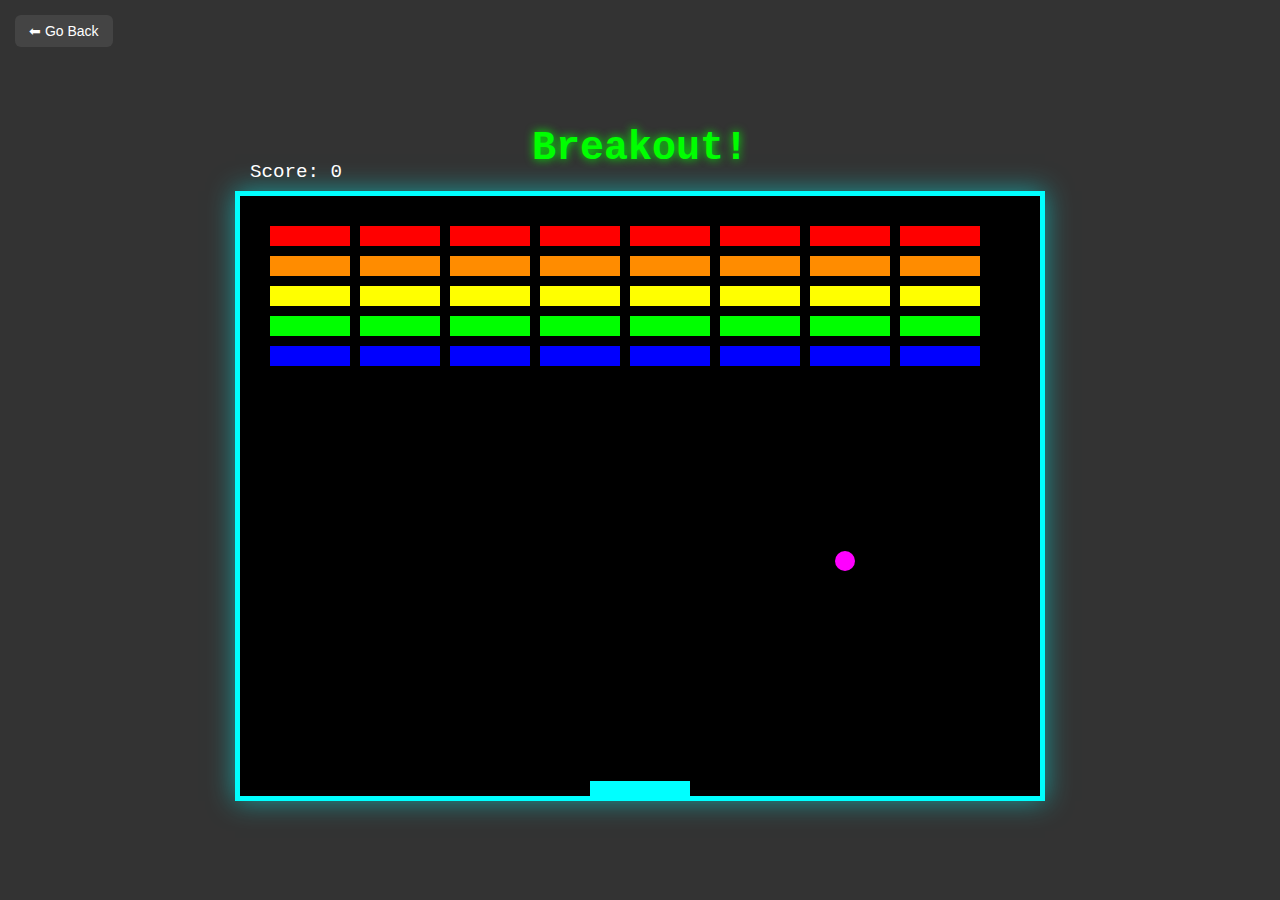
<file: bricks.html>
<!DOCTYPE html>
<html lang="en">

<head>
    <meta charset="UTF-8">
    <meta name="viewport" content="width=device-width, initial-scale=1.0">
    <title>Breakout Game</title>
</head>

<body>
    <button id="goBackBtn" onclick="window.location.href='index.html'">⬅ Go Back</button>
    <h1>Breakout!</h1>
    <div class="game-container">
        <div class="score-display">Score: <span id="score">0</span></div>
        <canvas id="gameCanvas" width="800" height="600"></canvas>

        <div id="overlay" class="hidden">
            <h2 id="overlay-title"></h2>
            <p>Final Score: <span id="final-score">0</span></p>
            <button id="submit-score-btn">Submit Score</button>
            <button id="play-again-btn">Play Again</button>
        </div>
    </div>

    <style>
        body {
            background-color: #333;
            color: #eee;
            font-family: 'Press Start 2P', cursive;
            /* A pixel-art font if available, otherwise fallback */
            display: flex;
            flex-direction: column;
            align-items: center;
            justify-content: center;
            min-height: 100vh;
            margin: 0;
        }

        #goBackBtn {
            position: absolute;
            top: 15px;
            left: 15px;
            background: #444;
            color: white;
            border: none;
            padding: 8px 14px;
            font-size: 14px;
            cursor: pointer;
            border-radius: 6px;
        }

        #goBackBtn:hover {
            background: #666;
        }

        /* Fallback for 'Press Start 2P' if not linked/installed */
        body {
            font-family: 'Courier New', Courier, monospace;
        }

        h1 {
            font-size: 2.5rem;
            color: #00ff00;
            /* Neon green */
            text-shadow: 0 0 10px #00ff00;
            margin-bottom: 20px;
        }

        .game-container {
            position: relative;
            border: 5px solid #00ffff;
            /* Cyan border */
            box-shadow: 0 0 25px rgba(0, 255, 255, 0.5);
            background-color: #000;
        }

        .score-display {
            position: absolute;
            top: -35px;
            left: 10px;
            font-size: 1.2rem;
            color: #fff;
        }

        #gameCanvas {
            background-color: #000;
            display: block;
            /* Removes extra space below canvas */
        }

        /* Overlay for Game Over / Win Screen */
        #overlay {
            position: absolute;
            top: 0;
            left: 0;
            width: 100%;
            height: 100%;
            background-color: rgba(0, 0, 0, 0.9);
            display: flex;
            flex-direction: column;
            justify-content: center;
            align-items: center;
            color: white;
            text-align: center;
        }

        #overlay h2 {
            font-size: 3rem;
            margin-bottom: 20px;
            color: #ff00ff;
            /* Magenta for titles */
            text-shadow: 0 0 15px #ff00ff;
        }

        #overlay p {
            font-size: 1.5rem;
            margin-bottom: 30px;
        }

        #overlay button {
            background-color: #007bff;
            color: white;
            border: none;
            padding: 12px 25px;
            margin: 10px;
            font-size: 1.1rem;
            cursor: pointer;
            border-radius: 5px;
            transition: background-color 0.3s, transform 0.1s;
        }

        #overlay button:hover {
            background-color: #0056b3;
            transform: translateY(-2px);
        }

        .hidden {
            display: none !important;
        }
    </style>
    <script>
        const canvas = document.getElementById('gameCanvas');
        const ctx = canvas.getContext('2d');
        const scoreDisplay = document.getElementById('score');
        const overlay = document.getElementById('overlay');
        const overlayTitle = document.getElementById('overlay-title');
        const finalScoreDisplay = document.getElementById('final-score');
        const submitScoreBtn = document.getElementById('submit-score-btn');
        const playAgainBtn = document.getElementById('play-again-btn');

        // Game variables
        let score = 0;
        let lives = 3; // You could add a lives display if desired
        let gameRunning = false;
        let animationFrameId;

        // Paddle properties
        const paddleWidth = 100;
        const paddleHeight = 15;
        let paddleX = (canvas.width - paddleWidth) / 2;

        // Ball properties
        const ballRadius = 10;
        let ballX = canvas.width / 2;
        let ballY = canvas.height - 30;
        let ballDx = 5; // Initial horizontal speed
        let ballDy = -5; // Initial vertical speed (upwards)
        const initialBallSpeed = 5;

        // Brick properties
        const brickRowCount = 5;
        const brickColumnCount = 8;
        const brickWidth = 80;
        const brickHeight = 20;
        const brickPadding = 10;
        const brickOffsetTop = 30;
        const brickOffsetLeft = 30;

        let bricks = []; // Array to store brick objects

        function initBricks() {
            bricks = [];
            for (let c = 0; c < brickColumnCount; c++) {
                bricks[c] = [];
                for (let r = 0; r < brickRowCount; r++) {
                    // x, y, status (1 for active, 0 for broken)
                    bricks[c][r] = { x: 0, y: 0, status: 1 };
                }
            }
        }

        function drawBall() {
            ctx.beginPath();
            ctx.arc(ballX, ballY, ballRadius, 0, Math.PI * 2);
            ctx.fillStyle = '#ff00ff'; // Magenta ball
            ctx.fill();
            ctx.closePath();
        }

        function drawPaddle() {
            ctx.beginPath();
            ctx.rect(paddleX, canvas.height - paddleHeight, paddleWidth, paddleHeight);
            ctx.fillStyle = '#00ffff'; // Cyan paddle
            ctx.fill();
            ctx.closePath();
        }

        function drawBricks() {
            for (let c = 0; c < brickColumnCount; c++) {
                for (let r = 0; r < brickRowCount; r++) {
                    if (bricks[c][r].status === 1) {
                        const brickX = (c * (brickWidth + brickPadding)) + brickOffsetLeft;
                        const brickY = (r * (brickHeight + brickPadding)) + brickOffsetTop;
                        bricks[c][r].x = brickX;
                        bricks[c][r].y = brickY;
                        ctx.beginPath();
                        ctx.rect(brickX, brickY, brickWidth, brickHeight);
                        // Assign different colors to rows
                        if (r === 0) ctx.fillStyle = '#ff0000'; // Red
                        else if (r === 1) ctx.fillStyle = '#ff8c00'; // Orange
                        else if (r === 2) ctx.fillStyle = '#ffff00'; // Yellow
                        else if (r === 3) ctx.fillStyle = '#00ff00'; // Green
                        else if (r === 4) ctx.fillStyle = '#0000ff'; // Blue
                        ctx.fill();
                        ctx.closePath();
                    }
                }
            }
        }

        function collisionDetection() {
            for (let c = 0; c < brickColumnCount; c++) {
                for (let r = 0; r < brickRowCount; r++) {
                    const b = bricks[c][r];
                    if (b.status === 1) {
                        // Check if ball's center is within brick's bounds
                        if (ballX + ballRadius > b.x && ballX - ballRadius < b.x + brickWidth &&
                            ballY + ballRadius > b.y && ballY - ballRadius < b.y + brickHeight) {
                            ballDy = -ballDy; // Reverse ball direction
                            b.status = 0; // Mark brick as broken
                            score += 10;
                            scoreDisplay.textContent = score;

                            // Check for win condition
                            let allBricksBroken = true;
                            for (let cc = 0; cc < brickColumnCount; cc++) {
                                for (let rr = 0; rr < brickRowCount; rr++) {
                                    if (bricks[cc][rr].status === 1) {
                                        allBricksBroken = false;
                                        break;
                                    }
                                }
                                if (!allBricksBroken) break;
                            }

                            if (allBricksBroken) {
                                endGame(true); // Player wins
                                return; // Exit to prevent further game loop updates
                            }
                        }
                    }
                }
            }
        }

        function updateGame() {
            // Clear canvas
            ctx.clearRect(0, 0, canvas.width, canvas.height);

            drawBricks();
            drawBall();
            drawPaddle();
            collisionDetection();

            // Ball collision with walls
            if (ballX + ballDx > canvas.width - ballRadius || ballX + ballDx < ballRadius) {
                ballDx = -ballDx; // Reverse horizontal direction
            }

            if (ballY + ballDy < ballRadius) {
                ballDy = -ballDy; // Reverse vertical direction (top wall)
            } else if (ballY + ballDy > canvas.height - ballRadius - paddleHeight) {
                // Ball collision with paddle area
                if (ballX > paddleX && ballX < paddleX + paddleWidth) {
                    // Calculate where on the paddle the ball hit
                    const hitPoint = ballX - (paddleX + paddleWidth / 2);
                    // Normalize hitPoint to a range of -1 to 1
                    const normalizedHitPoint = hitPoint / (paddleWidth / 2);
                    // Adjust ballDx based on hitPoint for varied bounce angles
                    ballDx = normalizedHitPoint * initialBallSpeed * 1.2; // Increase horizontal speed slightly
                    ballDy = -ballDy; // Reverse vertical direction
                } else if (ballY + ballDy > canvas.height - ballRadius) {
                    // Ball missed paddle - Game Over
                    lives--; // Decrement lives (if implementing)
                    if (lives === 0 || !gameRunning) { // Ensure gameRunning check is there
                        endGame(false); // Player loses
                        return;
                    } else {
                        // Reset ball and paddle for next life
                        ballX = canvas.width / 2;
                        ballY = canvas.height - 30;
                        ballDx = initialBallSpeed;
                        ballDy = -initialBallSpeed;
                        paddleX = (canvas.width - paddleWidth) / 2;
                    }
                }
            }

            ballX += ballDx;
            ballY += ballDy;

            if (gameRunning) {
                animationFrameId = requestAnimationFrame(updateGame);
            }
        }

        function startGame() {
            score = 0;
            lives = 3; // Reset lives for new game
            scoreDisplay.textContent = score;
            initBricks();

            // Reset ball and paddle positions
            ballX = canvas.width / 2;
            ballY = canvas.height - 30;
            ballDx = initialBallSpeed;
            ballDy = -initialBallSpeed;
            paddleX = (canvas.width - paddleWidth) / 2;

            overlay.classList.add('hidden');
            submitScoreBtn.disabled = false; // Re-enable submit button
            gameRunning = true;
            if (animationFrameId) {
                cancelAnimationFrame(animationFrameId); // Stop any existing loop
            }
            animationFrameId = requestAnimationFrame(updateGame);
        }

        function endGame(isWin) {
            gameRunning = false;
            cancelAnimationFrame(animationFrameId); // Stop the game loop

            overlay.classList.remove('hidden');
            finalScoreDisplay.textContent = score;
            if (isWin) {
                overlayTitle.textContent = 'YOU WIN!';
                overlayTitle.style.color = '#00ff00';
                overlayTitle.style.textShadow = '0 0 15px #00ff00';
            } else {
                overlayTitle.textContent = 'GAME OVER';
                overlayTitle.style.color = '#ff0000';
                overlayTitle.style.textShadow = '0 0 15px #ff0000';
            }
        }

        function submitScore() {
            alert(`Your score of ${score} has been submitted!`);
            submitScoreBtn.disabled = true; // Disable after submission
            localStorage.setItem("lastBricksScore", score);
            alert("✅ Your score has been submitted! Total Score: " + score);
        }

        // Event Listeners
        document.addEventListener('mousemove', (e) => {
            // Calculate mouse position relative to the canvas
            const relativeX = e.clientX - canvas.offsetLeft;
            if (relativeX > 0 && relativeX < canvas.width) {
                // Center the paddle based on mouseX
                paddleX = relativeX - paddleWidth / 2;
                // Keep paddle within canvas bounds
                if (paddleX < 0) paddleX = 0;
                if (paddleX + paddleWidth > canvas.width) paddleX = canvas.width - paddleWidth;
            }
        });

        submitScoreBtn.addEventListener('click', submitScore);
        playAgainBtn.addEventListener('click', startGame);

        // Initial game setup and start
        startGame();
    </script>
</body>

</html>
</file>
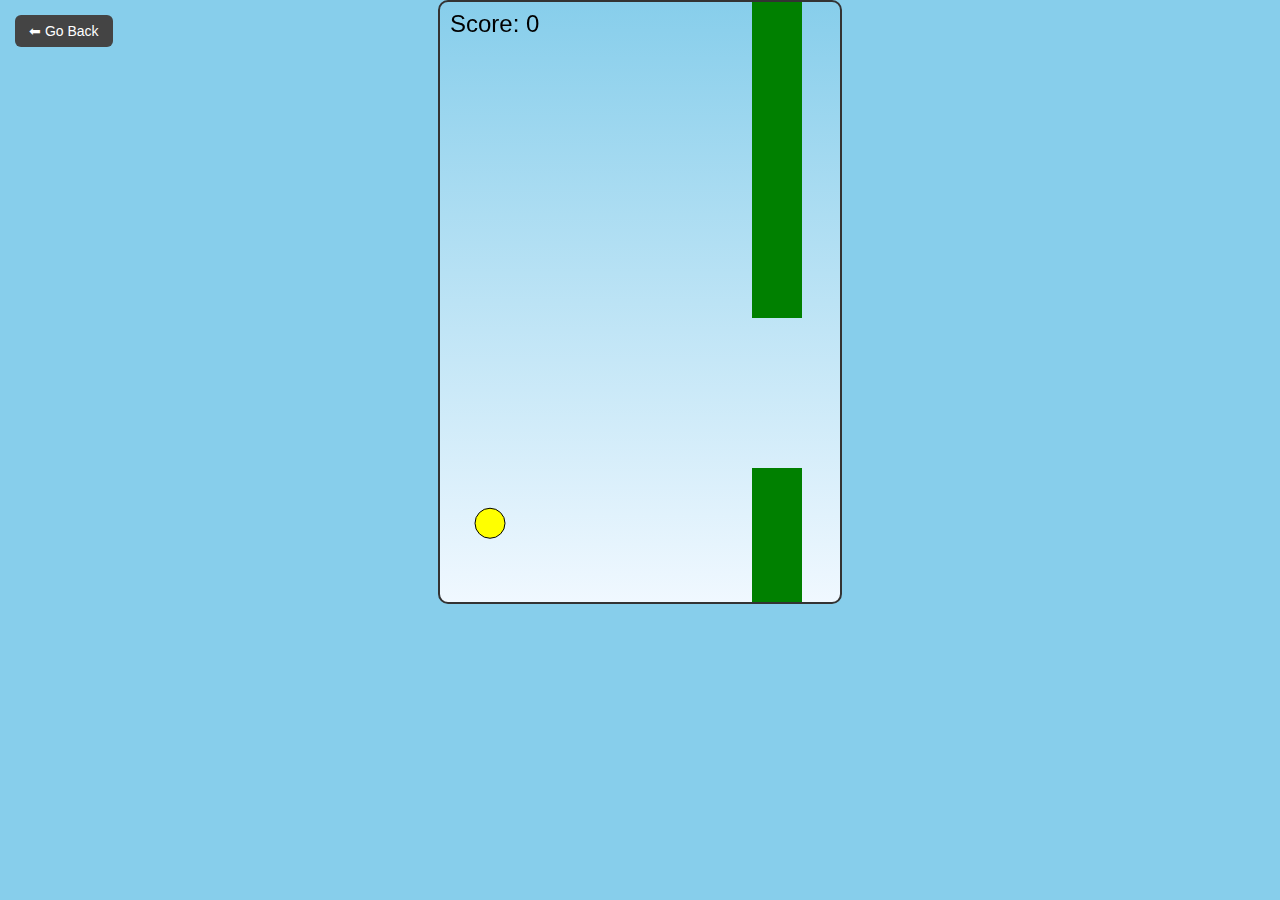
<file: flapybird.html>
<!DOCTYPE html>
<html lang="en">

<head>
    <meta charset="UTF-8">
    <title>Flappy Bird</title>
    <style>
        body {
            margin: 0;
            display: flex;
            justify-content: center;
            align-items: center;
            background: skyblue;
            font-family: Arial, sans-serif;
        }

        #game-container {
            position: relative;
            /* Needed for positioning the game over menu */
        }

        canvas {
            background: linear-gradient(to bottom, #87ceeb, #f0f8ff);
            display: block;
            border: 2px solid #333;
            border-radius: 10px;
        }

        #goBackBtn {
            position: absolute;
            top: 15px;
            left: 15px;
            background: #444;
            color: white;
            border: none;
            padding: 8px 14px;
            font-size: 14px;
            cursor: pointer;
            border-radius: 6px;
            z-index: 10;
            /* Ensure it's above the canvas */
        }

        #goBackBtn:hover {
            background: #666;
        }

        /* --- NEW: Game Over Menu Styles --- */
        #gameOverMenu {
            display: none;
            /* Hidden by default */
            position: absolute;
            top: 50%;
            left: 50%;
            transform: translate(-50%, -50%);
            background: rgba(0, 0, 0, 0.75);
            color: white;
            padding: 30px;
            border-radius: 15px;
            text-align: center;
            width: 70%;
            box-shadow: 0 5px 15px rgba(0, 0, 0, 0.5);
        }

        #gameOverMenu h2 {
            margin-top: 0;
            font-size: 28px;
        }

        #gameOverMenu p {
            font-size: 20px;
            margin: 15px 0;
        }

        #gameOverMenu button {
            background: #4CAF50;
            color: white;
            border: none;
            padding: 12px 20px;
            font-size: 16px;
            cursor: pointer;
            border-radius: 8px;
            margin: 5px;
            transition: background-color 0.3s;
        }

        #submitScoreBtn {
            background: #008CBA;
        }

        #gameOverMenu button:hover {
            opacity: 0.9;
        }
    </style>
</head>

<body>
    <button id="goBackBtn" onclick="window.location.href='index.html'">⬅ Go Back</button>

    <div id="game-container">
        <canvas id="gameCanvas" width="400" height="600"></canvas>

        <div id="gameOverMenu">
            <h2>Game Over</h2>
            <p>Your Score: <span id="finalScore">0</span></p>
            <button id="restartBtn" onclick="restartGame()">Restart Game</button>
            <button id="submitScoreBtn" onclick="submitScore()">Submit Score</button>
        </div>
    </div>

    <script>
        const canvas = document.getElementById("gameCanvas");
        const ctx = canvas.getContext("2d");

        // --- NEW: Get Menu Elements from DOM ---
        const gameOverMenu = document.getElementById('gameOverMenu');
        const finalScoreEl = document.getElementById('finalScore');
        const restartBtn = document.getElementById('restartBtn');
        const submitScoreBtn = document.getElementById('submitScoreBtn');

        let birdX = 50;
        let birdY = 150;
        let birdRadius = 15;
        let gravity = 1.5;
        let velocity = 0;
        let jump = -25;

        let pipes = [];
        let score = 0;
        let isGameOver = false; // --- NEW: Game state flag ---

        function flap() {
            if (!isGameOver) { // Only allow flapping if game is not over
                velocity = jump;
            }
        }

        document.addEventListener("keydown", flap);
        document.addEventListener("click", (e) => {
            // Prevent flap if clicking on a menu button
            if (e.target.tagName !== 'BUTTON') {
                flap();
            }
        });

        function drawBird() {
            ctx.beginPath();
            ctx.arc(birdX, birdY, birdRadius, 0, Math.PI * 2);
            ctx.fillStyle = "yellow";
            ctx.fill();
            ctx.stroke();
        }

        function drawPipes() {
            for (let i = 0; i < pipes.length; i++) {
                let p = pipes[i];
                ctx.fillStyle = "green";
                ctx.fillRect(p.x, 0, p.width, p.top);
                ctx.fillRect(p.x, p.top + p.gap, p.width, canvas.height - p.top - p.gap);
            }
        }

        function updatePipes() {
            if (pipes.length === 0 || pipes[pipes.length - 1].x < 250) {
                let top = Math.floor(Math.random() * (canvas.height - 200)) + 50;
                pipes.push({ x: canvas.width, top: top, width: 50, gap: 150 });
            }

            for (let i = 0; i < pipes.length; i++) {
                pipes[i].x -= 2;

                // Collision
                if (
                    birdX + birdRadius > pipes[i].x &&
                    birdX - birdRadius < pipes[i].x + pipes[i].width &&
                    (birdY - birdRadius < pipes[i].top ||
                        birdY + birdRadius > pipes[i].top + pipes[i].gap)
                ) {
                    endGame(); // Call endGame instead of reset
                }

                // Score
                if (pipes[i].x + pipes[i].width === birdX) {
                    score++;
                }
            }

            pipes = pipes.filter(p => p.x + p.width > 0);
        }

        function drawScore() {
            ctx.fillStyle = "black";
            ctx.font = "24px Arial";
            ctx.fillText("Score: " + score, 10, 30);
        }

        // --- NEW: Function to end the game and show the menu ---
        function endGame() {
            isGameOver = true;
            finalScoreEl.textContent = score; // Update final score on menu
            gameOverMenu.style.display = 'block'; // Show the menu
            submitScoreBtn.disabled = false; // Ensure submit button is enabled
        }

        // --- NEW: Function to restart the game state ---
        function restartGame() {
            birdY = 150;
            velocity = 0;
            pipes = [];
            score = 0;
            isGameOver = false;
            gameOverMenu.style.display = 'none'; // Hide menu
        }

        function gameLoop() {
            ctx.clearRect(0, 0, canvas.width, canvas.height);

            if (!isGameOver) {
                // --- Game Logic only runs if game is not over ---

                // Bird
                velocity += gravity * 0.5;
                birdY += velocity * 0.5;
                if (birdY + birdRadius > canvas.height || birdY - birdRadius < 0) {
                    endGame(); // Call endGame instead of reset
                }
                drawBird();

                // Pipes
                updatePipes();
                drawPipes();
            }

            // Score is drawn outside the `if` block to be visible on game over screen
            drawScore();

            requestAnimationFrame(gameLoop);
        }

        // --- NEW: Event Listeners for menu buttons ---
        restartBtn.addEventListener('click', restartGame);

        submitScoreBtn.addEventListener('click', () => {
            alert(`Your score of ${score} has been submitted!`);
            // Optionally disable the button after submission
            submitScoreBtn.disabled = true;
        });
        function submitScore() {
            alert(`Your score of ${score} has been submitted!`);
            // Optionally disable the button after submission
            submitScoreBtn.disabled = true;
            localStorage.setItem("lastFlappyScore", score);

        }

        gameLoop();
    </script>
</body>

</html>
</file>
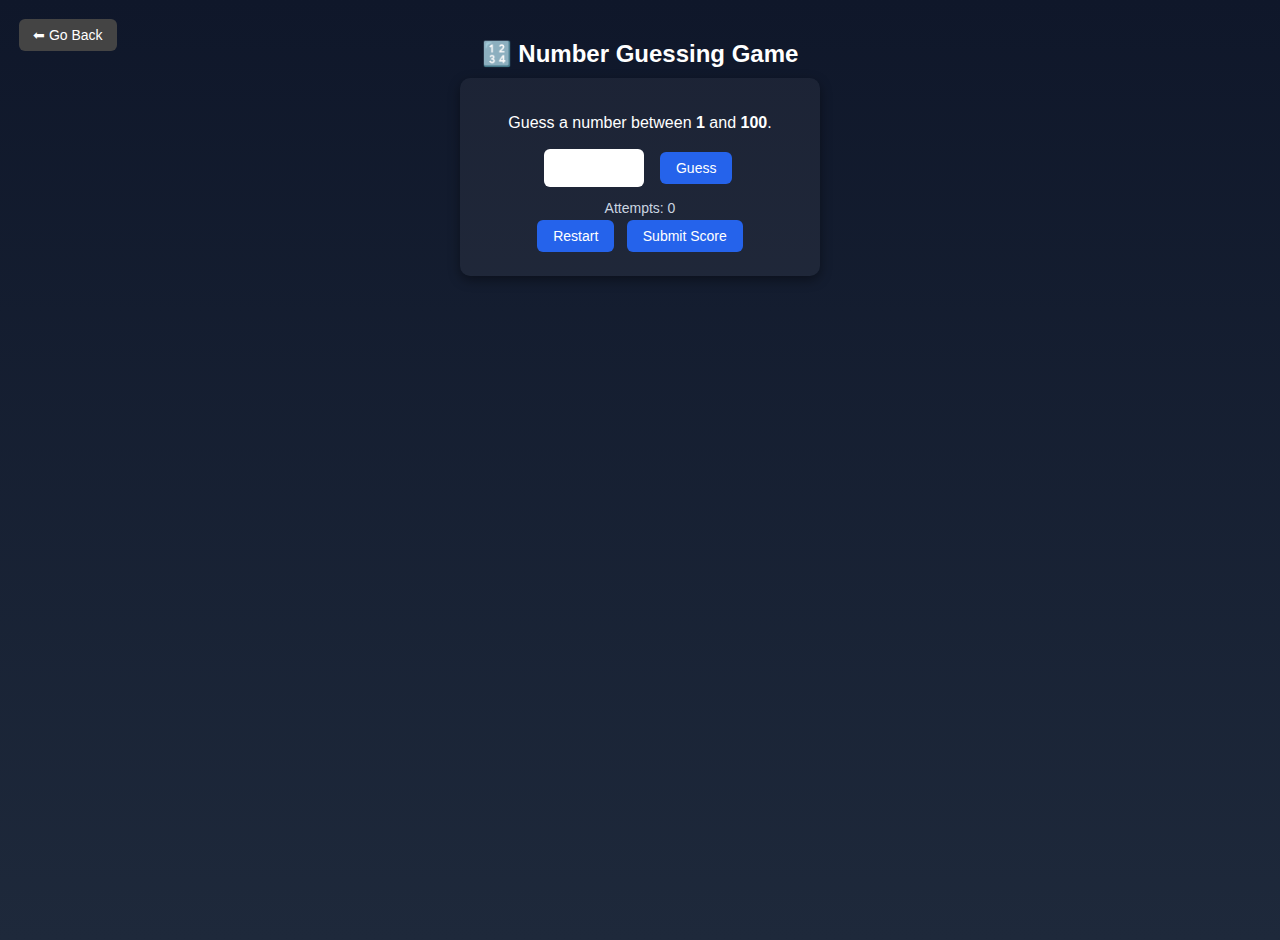
<file: guess.html>
<!DOCTYPE html>
<html lang="en">

<head>
    <meta charset="UTF-8">
    <title>Number Guessing Game</title>
    <style>
        body {
            display: flex;
            flex-direction: column;
            align-items: center;
            justify-content: flex-start;
            font-family: Arial, sans-serif;
            background: linear-gradient(180deg, #0f172a, #1e293b);
            color: #fff;
            height: 100vh;
            margin: 0;
            padding: 20px;
        }

        h2 {
            margin-bottom: 10px;
        }

        .panel {
            background: rgba(255, 255, 255, 0.05);
            border-radius: 10px;
            padding: 20px;
            text-align: center;
            box-shadow: 0 4px 12px rgba(0, 0, 0, 0.4);
            width: 100%;
            max-width: 320px;
        }

        input {
            padding: 10px;
            font-size: 16px;
            width: 80px;
            text-align: center;
            border-radius: 6px;
            border: none;
            margin-right: 8px;
        }

        button {
            padding: 8px 16px;
            border: none;
            border-radius: 6px;
            background: #2563eb;
            color: white;
            cursor: pointer;
            font-size: 14px;
            margin: 4px;
        }

        button:hover {
            background: #1d4ed8;
        }

        #goBackBtn {
            position: absolute;
            top: 15px;
            left: 15px;
            background: #444;
            color: white;
            border: none;
            padding: 8px 14px;
            font-size: 14px;
            cursor: pointer;
            border-radius: 6px;
        }

        #goBackBtn:hover {
            background: #666;
        }



        #message {
            margin: 12px 0;
            font-size: 16px;
        }

        .score {
            margin-top: 10px;
            font-size: 14px;
            color: #cbd5e1;
        }
    </style>
</head>

<body>
    <button id="goBackBtn" onclick="window.location.href='index.html'">⬅ Go Back</button>
    <h2>🔢 Number Guessing Game</h2>
    <div class="panel">
        <p>Guess a number between <b>1</b> and <b>100</b>.</p>
        <div>
            <input type="number" id="guess" min="1" max="100">
            <button onclick="checkGuess()">Guess</button>
        </div>
        <div id="message"></div>
        <div class="score">Attempts: <span id="attempts">0</span></div>

        <button onclick="restartGame()">Restart</button>
        <button onclick="submitScore()">Submit Score</button>
    </div>

    <script>
        let secretNumber, attempts, gameOver;

        function initGame() {
            secretNumber = Math.floor(Math.random() * 100) + 1;
            attempts = 0;
            gameOver = false;
            document.getElementById("message").textContent = "";
            document.getElementById("attempts").textContent = "0";
            document.getElementById("guess").value = "";
        }

        function checkGuess() {
            if (gameOver) return;
            const guessInput = document.getElementById("guess");
            const guess = parseInt(guessInput.value);
            if (!guess || guess < 1 || guess > 100) {
                document.getElementById("message").textContent = "⚠️ Enter a number 1–100!";
                return;
            }
            attempts++;
            document.getElementById("attempts").textContent = attempts;
            if (guess === secretNumber) {
                document.getElementById("message").textContent = `🎉 Correct! The number was ${secretNumber}`;
                gameOver = true;
            } else if (guess < secretNumber) {
                document.getElementById("message").textContent = "📉 Too low! Try again.";
            } else {
                document.getElementById("message").textContent = "📈 Too high! Try again.";
            }
            guessInput.value = "";
        }

        function restartGame() {
            initGame();
        }

        function submitScore() {
            if (!gameOver) {
                alert("❌ Finish the game before submitting score!");
                return;
            }
            alert(`✅ Score submitted! You guessed it in ${attempts} attempts.`);
            // Example for backend:
            // fetch("/submit", { method:"POST", body: JSON.stringify({ attempts }) })
            // Save guess score
            localStorage.setItem("lastguessScore", attempts);
            alert(`Score of ${attempts} submitted!`);
        }

        initGame();
    </script>
</body>

</html>
</file>
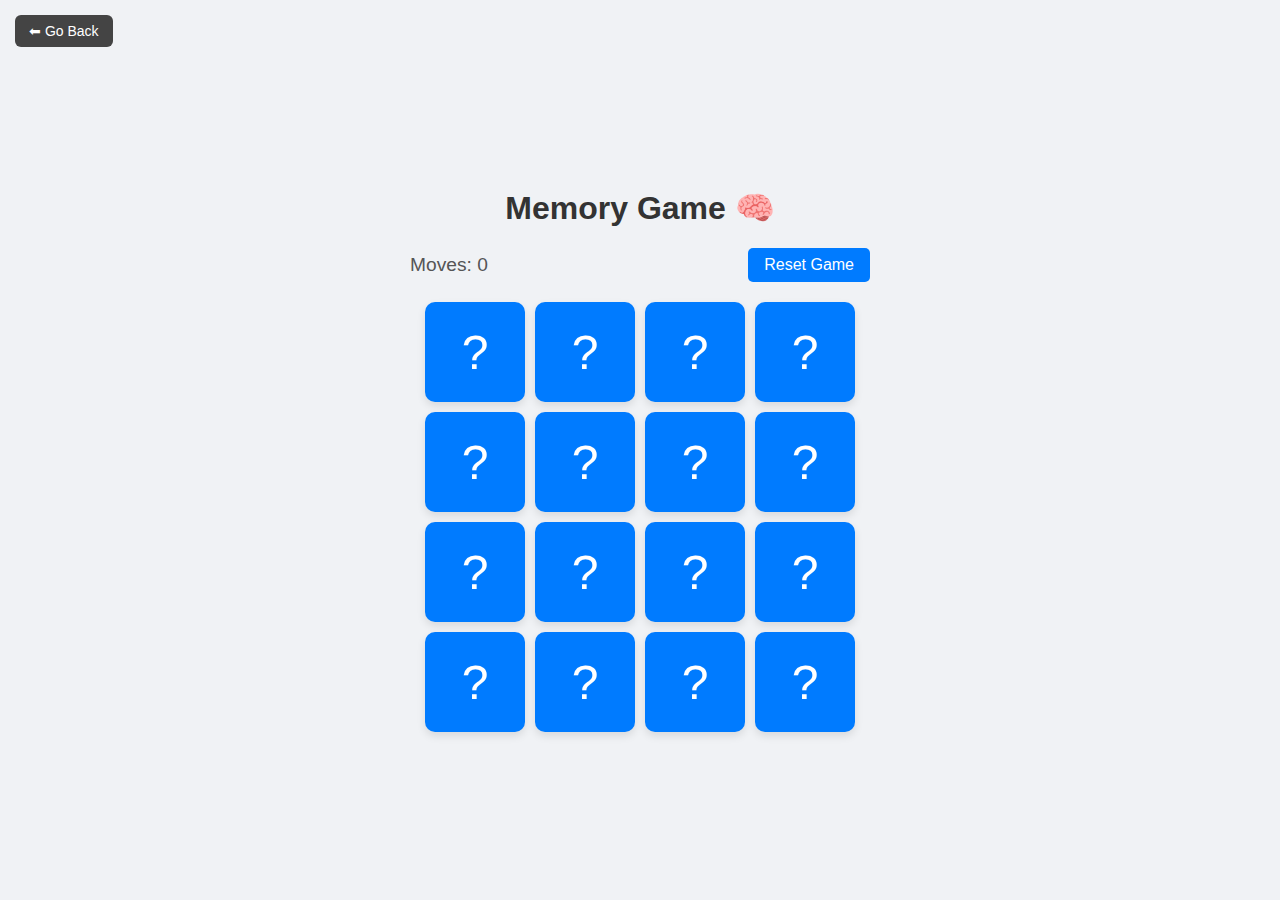
<file: memory.html>
<!DOCTYPE html>
<html lang="en">

<head>
    <meta charset="UTF-8">
    <meta name="viewport" content="width=device-width, initial-scale=1.0">
    <title>Memory Card Game</title>

</head>

<body>
    <button id="goBackBtn" onclick="window.location.href='index.html'">⬅ Go Back</button>
    <h1>Memory Game 🧠</h1>
    <div class="game-info">
        <span>Moves: <span id="moves-count">0</span></span>
        <button id="reset-button">Reset Game</button>
    </div>

    <div class="game-container">
        <section class="game-board">
        </section>

        <div id="win-screen" class="hidden">
            <h2>Congratulations!</h2>
            <p>You won in <span id="final-moves">0</span> moves!</p>
            <button id="submit-score-btn" onclick="submitScore()">Submit Score</button>
            <button id="play-again-btn" onclick="location.reload()">Play Again</button>
        </div>
    </div>
    <style>
        /* Basic Page Setup */
        body {
            background-color: #f0f2f5;
            font-family: Arial, sans-serif;
            display: flex;
            flex-direction: column;
            align-items: center;
            justify-content: center;
            min-height: 100vh;
            margin: 0;
        }

        h1 {
            color: #333;
        }

        /* Game Info and Reset Button */
        .game-info {
            display: flex;
            justify-content: space-between;
            align-items: center;
            width: 460px;
            /* Match game board width */
            margin-bottom: 20px;
            font-size: 1.2rem;
            color: #555;
        }

        #reset-button {
            padding: 8px 16px;
            font-size: 1rem;
            cursor: pointer;
            border: none;
            background-color: #007bff;
            color: white;
            border-radius: 5px;
            transition: background-color 0.3s;
        }

        #reset-button:hover {
            background-color: #0056b3;
        }

        #goBackBtn {
            position: absolute;
            top: 15px;
            left: 15px;
            background: #444;
            color: white;
            border: none;
            padding: 8px 14px;
            font-size: 14px;
            cursor: pointer;
            border-radius: 6px;
        }

        /* New: Container to position the overlay */
        .game-container {
            position: relative;
        }

        /* Game Board and Cards */
        .game-board {
            display: grid;
            grid-template-columns: repeat(4, 100px);
            gap: 10px;
            perspective: 1000px;
            /* For the 3D flip effect */
        }

        .card {
            width: 100px;
            height: 100px;
            position: relative;
            cursor: pointer;
            transform-style: preserve-3d;
            transition: transform 0.6s;
            border-radius: 10px;
        }

        .card.flip {
            transform: rotateY(180deg);
        }

        .front-face,
        .back-face {
            width: 100%;
            height: 100%;
            position: absolute;
            border-radius: 10px;
            backface-visibility: hidden;
            /* Hides the back of the element */
            box-shadow: 0 4px 8px rgba(0, 0, 0, 0.1);
            display: flex;
            align-items: center;
            justify-content: center;
            font-size: 3rem;
        }

        .front-face {
            background-color: #ffffff;
            transform: rotateY(180deg);
        }

        .back-face {
            background-color: #007bff;
            color: white;
        }

        /* New: Styles for the Win Screen overlay */
        #win-screen {
            position: absolute;
            top: 0;
            left: 0;
            width: 100%;
            height: 100%;
            background-color: rgba(0, 0, 0, 0.85);
            color: white;
            display: flex;
            flex-direction: column;
            justify-content: center;
            align-items: center;
            text-align: center;
            border-radius: 5px;
        }

        #win-screen h2 {
            font-size: 2.5rem;
            margin: 0;
        }

        #win-screen p {
            font-size: 1.5rem;
            margin: 15px 0;
        }

        #win-screen button {
            padding: 10px 20px;
            font-size: 1rem;
            cursor: pointer;
            border: none;
            background-color: #28a745;
            color: white;
            border-radius: 5px;
            margin-top: 10px;
            transition: background-color 0.3s;
        }

        #win-screen button:hover {
            background-color: #218838;
        }

        /* New: Utility class to hide elements */
        .hidden {
            display: none !important;
        }
    </style>
    <script>
        // DOM Elements
        const gameBoard = document.querySelector('.game-board');
        const movesCountSpan = document.getElementById('moves-count');
        const resetButton = document.getElementById('reset-button');
        const winScreen = document.getElementById('win-screen');
        const finalMovesSpan = document.getElementById('final-moves');
        const submitScoreBtn = document.getElementById('submit-score-btn');
        const playAgainBtn = document.getElementById('play-again-btn');

        // Card data
        const cardEmojis = ['🍎', '🍌', '🍇', '🍉', '🍓', '🍒', '🍍', '🥝'];
        const gameCards = [...cardEmojis, ...cardEmojis];

        // Game State Variables
        let hasFlippedCard = false;
        let lockBoard = false;
        let firstCard, secondCard;
        let moves = 0;
        let matchedPairs = 0; // New: To track winning condition

        // --- FUNCTIONS ---

        function shuffle(array) {
            for (let i = array.length - 1; i > 0; i--) {
                const j = Math.floor(Math.random() * (i + 1));
                [array[i], array[j]] = [array[j], array[i]];
            }
        }

        function createBoard() {
            shuffle(gameCards);
            gameCards.forEach(emoji => {
                const card = document.createElement('div');
                card.classList.add('card');
                card.dataset.emoji = emoji;

                card.innerHTML = `
            <div class="front-face">${emoji}</div>
            <div class="back-face">?</div>
        `;
                gameBoard.appendChild(card);
                card.addEventListener('click', flipCard);
            });
        }

        function flipCard() {
            if (lockBoard) return;
            if (this === firstCard) return;

            this.classList.add('flip');

            if (!hasFlippedCard) {
                hasFlippedCard = true;
                firstCard = this;
                return;
            }

            secondCard = this;
            incrementMoves();
            checkForMatch();
        }

        function checkForMatch() {
            const isMatch = firstCard.dataset.emoji === secondCard.dataset.emoji;
            isMatch ? disableCards() : unflipCards();
        }

        function disableCards() {
            firstCard.removeEventListener('click', flipCard);
            secondCard.removeEventListener('click', flipCard);

            matchedPairs++; // New: Increment matched pairs count

            // New: Check for win condition
            if (matchedPairs === cardEmojis.length) {
                setTimeout(showWinScreen, 500); // Show win screen after a brief delay
            }

            resetBoard();
        }

        function unflipCards() {
            lockBoard = true;
            setTimeout(() => {
                firstCard.classList.remove('flip');
                secondCard.classList.remove('flip');
                resetBoard();
            }, 1200);
        }

        function resetBoard() {
            [hasFlippedCard, lockBoard] = [false, false];
            [firstCard, secondCard] = [null, null];
        }

        function incrementMoves() {
            moves++;
            movesCountSpan.textContent = moves;
        }

        // New: Function to show the win screen
        function showWinScreen() {
            finalMovesSpan.textContent = moves;
            winScreen.classList.remove('hidden');
        }

        // New: Function to handle score submission
        function submitScore() {
            alert(`Your score of ${moves} moves has been submitted! (This is a demo)`);
            localStorage.setItem("lastMemoryScore", moves);
            // Optionally, redirect to admin panel or another page
            // window.location.href = "admin.html";
            submitScoreBtn.disabled = true; // Prevent multiple submissions
        }

        function resetGame() {
            gameBoard.innerHTML = '';
            moves = 0;
            movesCountSpan.textContent = moves;
            matchedPairs = 0; // New: Reset matched pairs count
            winScreen.classList.add('hidden'); // New: Hide the win screen
            submitScoreBtn.disabled = false; // New: Re-enable submit button
            resetBoard();
            createBoard();
        }

        // --- EVENT LISTENERS ---
        resetButton.addEventListener('click', resetGame);
        playAgainBtn.addEventListener('click', resetGame); // New
        submitScoreBtn.addEventListener('click', submitScore); // New

        // --- INITIALIZE GAME ---
        createBoard();
    </script>
</body>

</html>
</file>
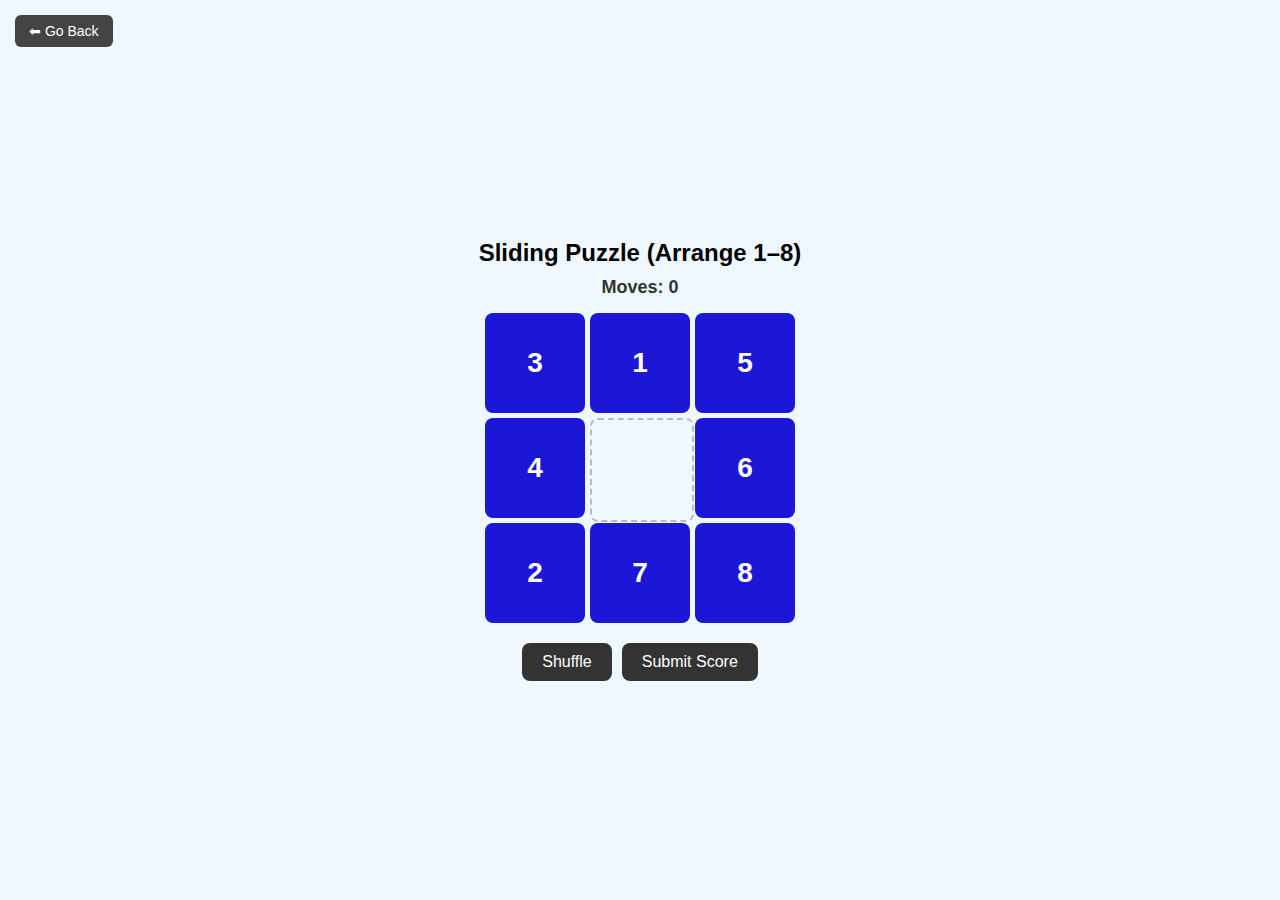
<file: numberpuzzel.html>
<!DOCTYPE html>
<html lang="en">

<head>
    <meta charset="UTF-8">
    <title>Sliding Puzzle</title>
    <style>
        body {
            display: flex;
            justify-content: center;
            align-items: center;
            flex-direction: column;
            height: 100vh;
            margin: 0;
            background: #f0f8ff;
            font-family: Arial, sans-serif;
        }

        h2 {
            margin-bottom: 10px;
        }

        #score {
            margin-bottom: 15px;
            font-size: 18px;
            font-weight: bold;
            color: #333;
        }

        #puzzle {
            display: grid;
            grid-template-columns: repeat(3, 100px);
            grid-template-rows: repeat(3, 100px);
            gap: 5px;
        }

        .tile {
            width: 100px;
            height: 100px;
            background: #1c16d6;
            color: white;
            display: flex;
            justify-content: center;
            align-items: center;
            font-size: 28px;
            font-weight: bold;
            cursor: pointer;
            border-radius: 8px;
            transition: background 0.3s;
        }

        .tile:hover {
            background: #b3b4b3;
        }

        .empty {
            background: transparent;
            border: 2px dashed #bbb;
            cursor: default;
        }

        .buttons {
            margin-top: 20px;
            display: flex;
            gap: 10px;
        }

        button {
            padding: 10px 20px;
            font-size: 16px;
            border: none;
            border-radius: 8px;
            background: #333;
            color: white;
            cursor: pointer;
        }

        button:hover {
            background: #555;
        }

        #goBackBtn {
            position: absolute;
            top: 15px;
            left: 15px;
            background: #444;
            color: white;
            border: none;
            padding: 8px 14px;
            font-size: 14px;
            cursor: pointer;
            border-radius: 6px;
        }

        #goBackBtn:hover {
            background: #666;
        }
    </style>
</head>

<body>
    <button id="goBackBtn" onclick="window.location.href='index.html'">⬅ Go Back</button>
    <h2>Sliding Puzzle (Arrange 1–8)</h2>
    <div id="score">Moves: 0</div>
    <div id="puzzle"></div>

    <div class="buttons">
        <button id="resetBtn">Shuffle</button>
        <button id="submitBtn" onclick="submitScore()">Submit Score</button>
    </div>

    <script>
        const puzzle = document.getElementById("puzzle");
        const resetBtn = document.getElementById("resetBtn");
        const submitBtn = document.getElementById("submitBtn");
        const scoreDisplay = document.getElementById("score");

        let tiles = [];
        let moves = 0;
        let gameOver = false;

        function createPuzzle() {
            puzzle.innerHTML = "";
            tiles.forEach(num => {
                const div = document.createElement("div");
                div.classList.add("tile");
                if (num === 0) {
                    div.classList.add("empty");
                } else {
                    div.textContent = num;
                    div.addEventListener("click", () => moveTile(num));
                }
                puzzle.appendChild(div);
            });
        }

        function shufflePuzzle() {
            do {
                tiles = [1, 2, 3, 4, 5, 6, 7, 8, 0];
                // Fisher-Yates shuffle
                for (let i = tiles.length - 1; i > 0; i--) {
                    const j = Math.floor(Math.random() * (i + 1));
                    [tiles[i], tiles[j]] = [tiles[j], tiles[i]];
                }
            } while (!isSolvable(tiles));
            moves = 0;
            gameOver = false;
            updateScore();
            createPuzzle();
        }

        // Check if the puzzle is solvable
        function isSolvable(arr) {
            let invCount = 0;
            for (let i = 0; i < arr.length - 1; i++) {
                for (let j = i + 1; j < arr.length; j++) {
                    if (arr[i] && arr[j] && arr[i] > arr[j]) invCount++;
                }
            }
            // For 3x3 puzzle, solvable if inversion count is even
            return invCount % 2 === 0;
        }

        function moveTile(num) {
            const index = tiles.indexOf(num);
            const emptyIndex = tiles.indexOf(0);

            const validMoves = [
                emptyIndex - 1,
                emptyIndex + 1,
                emptyIndex - 3,
                emptyIndex + 3
            ];

            if (validMoves.includes(index)) {
                [tiles[index], tiles[emptyIndex]] = [tiles[emptyIndex], tiles[index]];
                moves++;
                updateScore();
                createPuzzle();
                checkWin();
            }
        }
        function submitScore() {
            if (!gameOver) {
                alert("❌ Finish the game before submitting score!");
                return;
            }
            localStorage.setItem("lastScore", moves);
            // Here you could send the score to a server/database
            // Example: fetch("/submit", { method:"POST", body: JSON.stringify({ score: moves }) })
            alert("✅ Your score has been submitted! Total moves: " + moves);
            // Redirect to another page if needed
            // window.location.href = "admin.html";
        }
        function updateScore() {
            scoreDisplay.textContent = "Moves: " + moves;
        }

        function checkWin() {
            if (tiles.join(",") === "1,2,3,4,5,6,7,8,0") {
                gameOver = true;
                // Using setTimeout ensures the UI updates before showing the alert.
                setTimeout(() => alert("🎉 You solved the puzzle in " + moves + " moves!"), 200);
            }
        }

        submitBtn.addEventListener("click", submitScore);
        shufflePuzzle(); // Start shuffled

        function submitScore() {
            if (!gameOver) {
                alert("❌ Finish the game before submitting score!");
                return;
            }
            localStorage.setItem("lastnqScore", moves);
            // Here you could send the score to a server/database
            // Example: fetch("/submit", { method:"POST", body: JSON.stringify({ score: moves }) })
            alert("✅ Your score has been submitted! Total moves: " + moves);
            // Redirect to another page if needed
            // window.location.href = "admin.html";
        }
    </script>
</body>

</html>
</file>
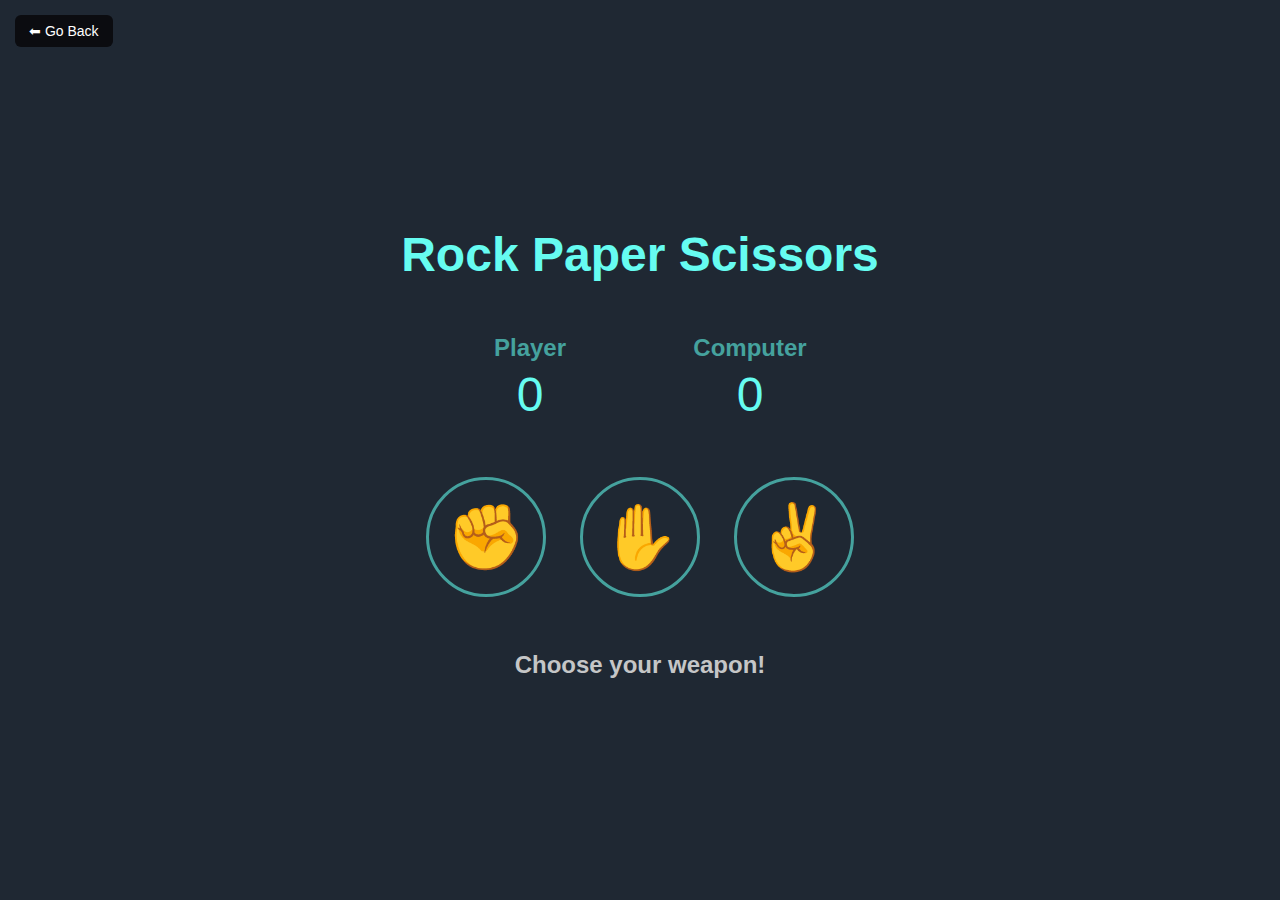
<file: rps.html>
<!DOCTYPE html>
<html lang="en">

<head>
    <meta charset="UTF-8">
    <meta name="viewport" content="width=device-width, initial-scale=1.0">
    <title>Rock Paper Scissors</title>
    <link rel="stylesheet" href="style.css">
</head>

<body>
    <button id="goBackBtn" onclick="window.location.href='index.html'">⬅ Go Back</button>
    <h1>Rock Paper Scissors</h1>

    <div class="scoreboard">
        <div class="score-container">
            <h2>Player</h2>
            <p id="player-score">0</p>
        </div>
        <div class="score-container">
            <h2>Computer</h2>
            <p id="computer-score">0</p>
        </div>
    </div>

    <div class="choices">
        <button class="choice-btn" id="rock">✊</button>
        <button class="choice-btn" id="paper">✋</button>
        <button class="choice-btn" id="scissors">✌️</button>
    </div>

    <p id="result-message">Choose your weapon!</p>

    <div id="overlay" class="hidden">
        <h2 id="overlay-title"></h2>
        <p>Final Score: <span id="final-score"></span></p>
        <button id="submit-score-btn" onclick="submitScore()">Submit Score</button>
        <button id="play-again-btn" onclick="playAgain()">Play Again</button>
    </div>

    <style>
        body {
            background-color: #1f2833;
            color: #c5c6c7;
            font-family: 'Segoe UI', Tahoma, Geneva, Verdana, sans-serif;
            display: flex;
            flex-direction: column;
            align-items: center;
            justify-content: center;
            min-height: 100vh;
            margin: 0;
            text-align: center;
        }

        #goBackBtn {
            position: absolute;
            top: 15px;
            left: 15px;
            background: #0b0c10;
            color: white;
            border: none;
            padding: 8px 14px;
            font-size: 14px;
            cursor: pointer;
            border-radius: 6px;
        }

        #goBackBtn:hover {
            background: #1f2833;
        }

        h1 {
            color: #66fcf1;
            font-size: 3rem;
        }

        .scoreboard {
            display: flex;
            gap: 100px;
            margin: 20px 0;
        }

        .score-container {
            width: 120px;
        }

        .score-container h2 {
            margin: 0;
            color: #45a29e;
        }

        .score-container p {
            font-size: 3rem;
            margin: 5px 0;
            color: #66fcf1;
        }

        .choices {
            margin: 30px 0;
        }

        .choice-btn {
            font-size: 4rem;
            background: none;
            border: 3px solid #45a29e;
            border-radius: 50%;
            width: 120px;
            height: 120px;
            margin: 0 15px;
            cursor: pointer;
            transition: all 0.2s ease;
        }

        .choice-btn:hover {
            background-color: #45a29e;
            transform: scale(1.1);
        }

        #result-message {
            font-size: 1.5rem;
            height: 30px;
            /* Reserve space to prevent layout shift */
            font-weight: bold;
        }

        /* Overlay for Submit Score */
        #overlay {
            position: fixed;
            top: 0;
            left: 0;
            width: 100%;
            height: 100%;
            background-color: rgba(0, 0, 0, 0.9);
            display: flex;
            flex-direction: column;
            justify-content: center;
            align-items: center;
            color: white;
        }

        #overlay h2 {
            font-size: 3rem;
            margin-bottom: 20px;
        }

        #overlay p {
            font-size: 1.5rem;
            margin-bottom: 30px;
        }

        #overlay button {
            background-color: #66fcf1;
            color: #0b0c10;
            border: none;
            padding: 12px 25px;
            margin: 10px;
            font-size: 1.1rem;
            font-weight: bold;
            cursor: pointer;
            border-radius: 5px;
            transition: background-color 0.3s;
        }

        #overlay button:hover {
            background-color: #45a29e;
        }

        .hidden {
            display: none !important;
        }
    </style>

    <script>
        // DOM Elements
        const playerScoreEl = document.getElementById('player-score');
        const computerScoreEl = document.getElementById('computer-score');
        const resultMessageEl = document.getElementById('result-message');
        const choiceButtons = document.querySelectorAll('.choice-btn');
        const overlay = document.getElementById('overlay');
        const overlayTitle = document.getElementById('overlay-title');
        const finalScoreEl = document.getElementById('final-score');
        const submitScoreBtn = document.getElementById('submit-score-btn');
        const playAgainBtn = document.getElementById('play-again-btn');

        // Game State
        let playerScore = 0;
        let computerScore = 0;
        const winningScore = 5;
        const choices = ['rock', 'paper', 'scissors'];

        // --- FUNCTIONS ---

        // Get the computer's random choice
        function computerPlay() {
            const randomIndex = Math.floor(Math.random() * choices.length);
            return choices[randomIndex];
        }

        // Play a single round
        function playRound(playerSelection, computerSelection) {
            if (playerSelection === computerSelection) {
                return "It's a draw!";
            }
            if (
                (playerSelection === 'rock' && computerSelection === 'scissors') ||
                (playerSelection === 'paper' && computerSelection === 'rock') ||
                (playerSelection === 'scissors' && computerSelection === 'paper')
            ) {
                playerScore++;
                return `You win! ${playerSelection} beats ${computerSelection}.`;
            } else {
                computerScore++;
                return `You lose! ${computerSelection} beats ${playerSelection}.`;
            }
        }

        // Update the score and result message on the UI
        function updateUI(message) {
            playerScoreEl.textContent = playerScore;
            computerScoreEl.textContent = computerScore;
            resultMessageEl.textContent = message;
        }

        // Check if the game is over
        function checkGameOver() {
            if (playerScore === winningScore || computerScore === winningScore) {
                endGame();
            }
        }

        // Handle the game's end state
        function endGame() {
            choiceButtons.forEach(button => button.disabled = true); // Disable buttons

            const finalMessage = playerScore === winningScore ? 'You Won!' : 'You Lost!';
            const finalScoreText = `${playerScore} - ${computerScore}`;

            overlayTitle.textContent = finalMessage;
            finalScoreEl.textContent = finalScoreText;
            overlay.classList.remove('hidden');
        }

        // Reset the game to its initial state
        function resetGame() {
            playerScore = 0;
            computerScore = 0;
            updateUI('Choose your weapon!');
            overlay.classList.add('hidden');
            choiceButtons.forEach(button => button.disabled = false); // Re-enable buttons
            submitScoreBtn.disabled = false; // Re-enable submit button
        }

        // Handle player's choice click
        function handlePlayerChoice(e) {
            const playerSelection = e.currentTarget.id;
            const computerSelection = computerPlay();
            const roundResult = playRound(playerSelection, computerSelection);
            updateUI(roundResult);
            checkGameOver();
        }

        // Handle score submission
        function submitScore() {
            alert(`Final score of ${playerScore} - ${computerScore} submitted!`);
            submitScoreBtn.disabled = true; // Prevent multiple submissions
            localStorage.setItem("lastRPSScore", `${playerScore} - ${computerScore}`);
        }

        // --- EVENT LISTENERS ---
        choiceButtons.forEach(button => button.addEventListener('click', handlePlayerChoice));
        playAgainBtn.addEventListener('click', resetGame);
        submitScoreBtn.addEventListener('click', submitScore);
    </script>
</body>

</html>
</file>
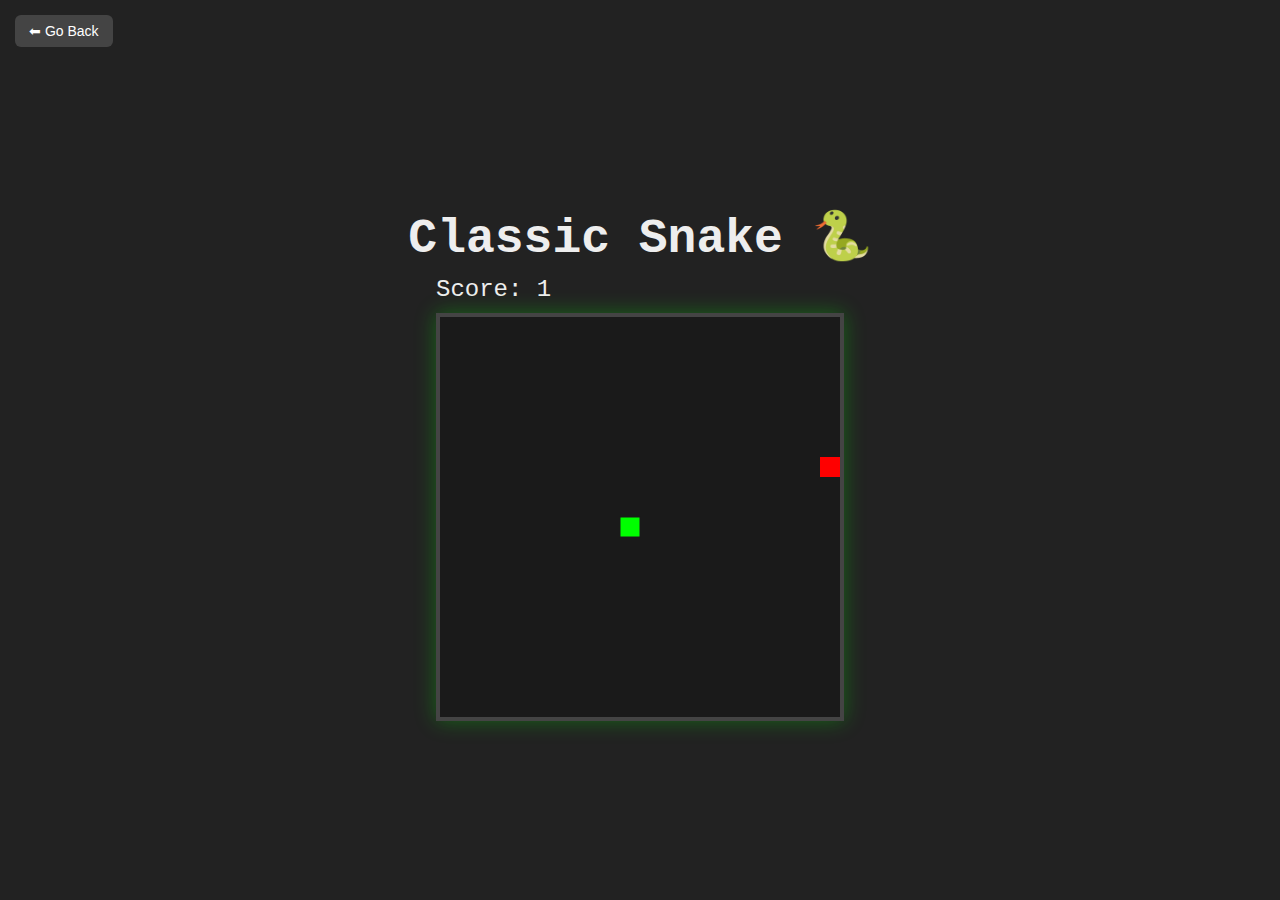
<file: snakegame.html>
<!DOCTYPE html>
<html lang="en">

<head>
    <meta charset="UTF-8">
    <meta name="viewport" content="width=device-width, initial-scale=1.0">
    <title>Classic Snake Game</title>
</head>

<body>
    <button id="goBackBtn" onclick="window.location.href='index.html'">⬅ Go Back</button>

    <h1>Classic Snake 🐍</h1>
    <div class="game-container">
        <div class="score-container">
            Score: <span id="score">0</span>
        </div>

        <canvas id="gameCanvas" width="400" height="400"></canvas>
        <div id="gameOverScreen" class="hidden">
            <h2>Game Over</h2>
            <p>Your Score: <span id="finalScore">0</span></p>
            <button id="submitScoreBtn" onclick="submitScore()">Submit Score</button>
            <button id="playAgainBtn">Play Again</button>
        </div>
    </div>
    <style>
        body {
            background-color: #222;
            color: #eee;
            font-family: 'Courier New', Courier, monospace;
            display: flex;
            flex-direction: column;
            align-items: center;
            justify-content: center;
            height: 100vh;
            margin: 0;
        }

        #goBackBtn {
            position: absolute;
            top: 15px;
            left: 15px;
            background: #444;
            color: white;
            border: none;
            padding: 8px 14px;
            font-size: 14px;
            cursor: pointer;
            border-radius: 6px;
        }

        #goBackBtn:hover {
            background: #666;
        }


        h1 {
            font-size: 3rem;
            margin-bottom: 10px;
        }

        .score-container {
            font-size: 1.5rem;
            margin-bottom: 10px;
        }

        /* New: A container to help position the overlay */
        .game-container {
            position: relative;
        }

        #gameCanvas {
            background-color: #000;
            border: 4px solid #444;
            box-shadow: 0 0 20px rgba(0, 255, 0, 0.3);
        }

        /* New: Styles for the Game Over screen */
        #gameOverScreen {
            position: absolute;
            top: 0;
            left: 0;
            width: 100%;
            height: 100%;
            background-color: rgba(0, 0, 0, 0.85);
            color: white;
            display: flex;
            flex-direction: column;
            justify-content: center;
            align-items: center;
            text-align: center;
        }

        /* New: A utility class to hide elements */
        .hidden {
            display: none !important;
        }

        #gameOverScreen h2 {
            font-size: 2.5rem;
            margin: 0;
        }

        #gameOverScreen p {
            font-size: 1.5rem;
            margin: 15px 0;
        }

        #gameOverScreen button {
            background-color: lime;
            color: #111;
            border: none;
            padding: 10px 20px;
            font-size: 1rem;
            font-family: 'Courier New', Courier, monospace;
            cursor: pointer;
            margin-top: 10px;
            transition: background-color 0.2s;
        }

        #gameOverScreen button:hover {
            background-color: lightgreen;
        }
    </style>
    <script>
        // Get the canvas and other HTML elements
        const canvas = document.getElementById('gameCanvas');
        const ctx = canvas.getContext('2d');
        const scoreElement = document.getElementById('score');
        const gameOverScreen = document.getElementById('gameOverScreen');
        const finalScoreElement = document.getElementById('finalScore');
        const playAgainBtn = document.getElementById('playAgainBtn');
        const submitScoreBtn = document.getElementById('submitScoreBtn');

        // Define game constants
        const box = 20;
        const canvasSize = canvas.width;

        // Initialize game state variables
        let snake;
        let food;
        let score = 0;
        let direction;
        let gameLoop;

        // Function to start or reset the game
        function setupGame() {
            snake = [{ x: 9 * box, y: 10 * box }]; // Start in the middle
            food = {
                x: Math.floor(Math.random() * (canvasSize / box)) * box,
                y: Math.floor(Math.random() * (canvasSize / box)) * box
            };
            score++;
            direction = undefined; // Start with no direction

            // Update UI
            scoreElement.innerText = score;
            gameOverScreen.classList.add('hidden');
            submitScoreBtn.disabled = false;

            // Start the game loop
            clearInterval(gameLoop);
            gameLoop = setInterval(draw, 100);
        }

        // Initial game setup
        setupGame();

        // Event listeners for buttons
        playAgainBtn.addEventListener('click', setupGame);
        submitScoreBtn.addEventListener('click', () => {
            alert(`Score of ${score} submitted! (This is a demo)`);
            submitScoreBtn.disabled = true;
        });

        // Listen for keyboard input to change direction
        document.addEventListener('keydown', changeDirection);

        function changeDirection(event) {
            const key = event.keyCode;
            // Prevent the snake from reversing on itself
            if ((key === 37 || key === 65) && direction !== 'RIGHT') {
                direction = 'LEFT';
            } else if ((key === 38 || key === 87) && direction !== 'DOWN') {
                direction = 'UP';
            } else if ((key === 39 || key === 68) && direction !== 'LEFT') {
                direction = 'RIGHT';
            } else if ((key === 40 || key === 83) && direction !== 'UP') {
                direction = 'DOWN';
            }
        }

        // Function to check if the snake collides with itself
        function selfCollision(head, snakeArray) {
            // <-- FIX: Loop starts from 1 to avoid checking the head against itself.
            for (let i = 1; i < snakeArray.length; i++) {
                if (head.x === snakeArray[i].x && head.y === snakeArray[i].y) {
                    return true;
                }
            }
            return false;
        }

        // Main game loop function
        function draw() {
            // Draw the background and snake
            ctx.fillStyle = '#1a1a1a';
            ctx.fillRect(0, 0, canvasSize, canvasSize);

            for (let i = 0; i < snake.length; i++) {
                ctx.fillStyle = (i === 0) ? 'lime' : 'green';
                ctx.fillRect(snake[i].x, snake[i].y, box, box);
                ctx.strokeStyle = '#1a1a1a';
                ctx.strokeRect(snake[i].x, snake[i].y, box, box);
            }

            // Draw the food
            ctx.fillStyle = 'red';
            ctx.fillRect(food.x, food.y, box, box);

            // <-- FIX: Don't run any game logic until the player presses a key.
            // This stops the game from ending on the first frame.
            if (!direction) {
                return;
            }

            // Get the current position of the snake's head
            let snakeX = snake[0].x;
            let snakeY = snake[0].y;

            // Update the head's position based on the current direction
            if (direction === 'LEFT') snakeX -= box;
            if (direction === 'UP') snakeY -= box;
            if (direction === 'RIGHT') snakeX += box;
            if (direction === 'DOWN') snakeY += box;

            // If the snake eats the food
            if (snakeX === food.x && snakeY === food.y) {
                score++;
                scoreElement.innerText = score;
                food = {
                    x: Math.floor(Math.random() * (canvasSize / box)) * box,
                    y: Math.floor(Math.random() * (canvasSize / box)) * box
                };
            } else {
                // If no food is eaten, remove the tail to simulate movement
                snake.pop();
            }

            let newHead = { x: snakeX, y: snakeY };

            // Check for Game Over conditions
            if (
                snakeX < 0 || snakeX >= canvasSize ||
                snakeY < 0 || snakeY >= canvasSize ||
                selfCollision(newHead, snake)
            ) {
                clearInterval(gameLoop);
                finalScoreElement.innerText = score;
                gameOverScreen.classList.remove('hidden');
                return; // Stop the game
            }

            // Add the new head to the front of the snake
            snake.unshift(newHead);
        }

        function submitScore() {
            // Save snake score
            localStorage.setItem("lastSnakeScore", score);
            alert(`Score of ${score} submitted!`);
        }




    </script>
</body>

</html>
</file>
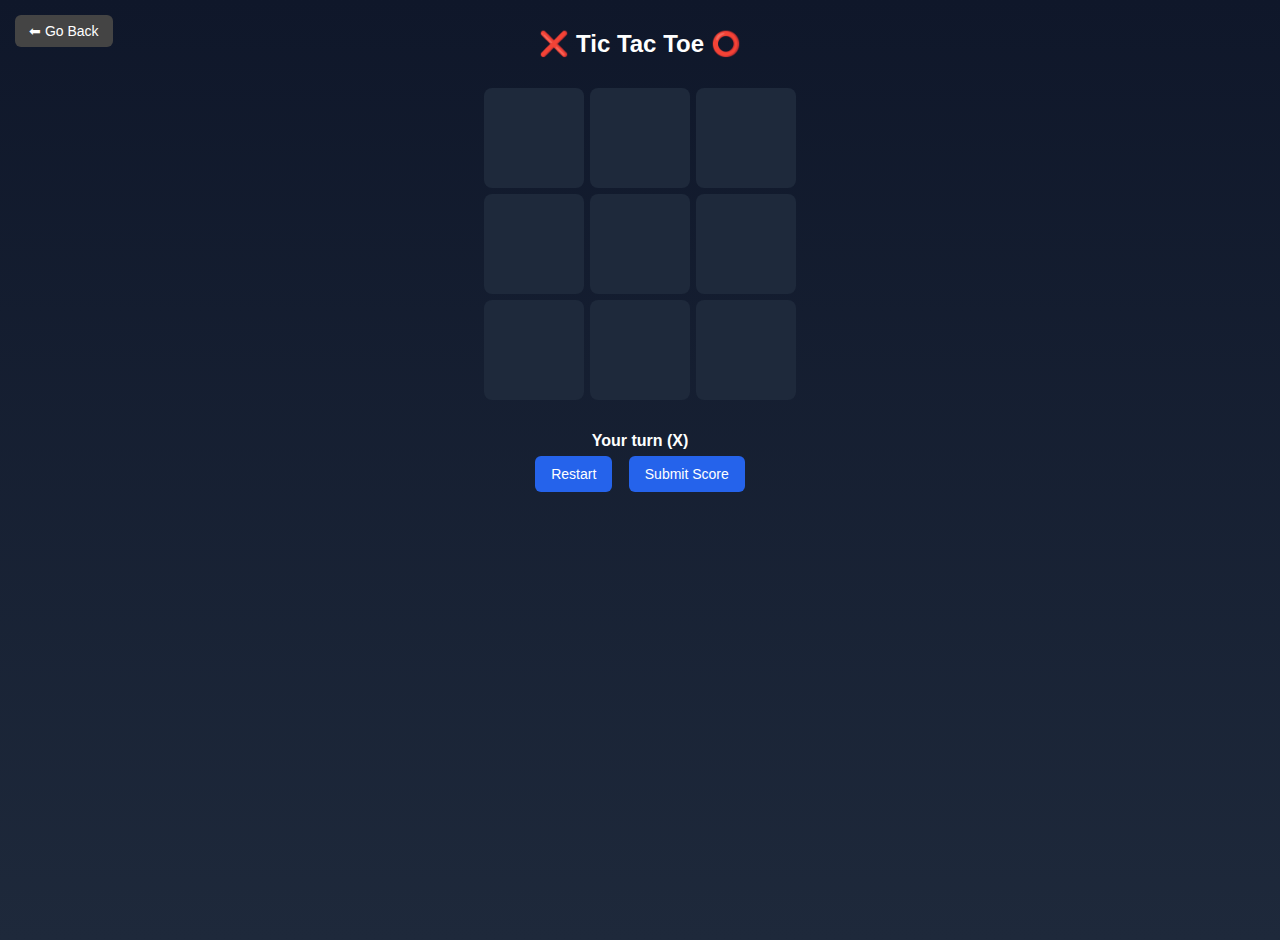
<file: tictactoe.html>
<!DOCTYPE html>
<html lang="en">

<head>
    <meta charset="UTF-8">
    <title>Tic Tac Toe</title>
    <style>
        body {
            display: flex;
            flex-direction: column;
            align-items: center;
            justify-content: flex-start;
            font-family: Arial, sans-serif;
            background: linear-gradient(180deg, #0f172a, #1e293b);
            color: #fff;
            height: 100vh;
            margin: 0;
            padding: 20px;
        }

        h2 {
            margin: 10px 0;
        }

        .board {
            display: grid;
            grid-template-columns: repeat(3, 100px);
            grid-template-rows: repeat(3, 100px);
            gap: 6px;
            margin: 20px 0;
        }

        .cell {
            width: 100px;
            height: 100px;
            background: #1e293b;
            border-radius: 8px;
            font-size: 2.5em;
            font-weight: bold;
            display: flex;
            align-items: center;
            justify-content: center;
            cursor: pointer;
            transition: background 0.2s;
        }

        .cell:hover {
            background: #334155;
        }

        .controls button {
            padding: 10px 16px;
            margin: 6px;
            border: none;
            border-radius: 6px;
            background: #2563eb;
            color: white;
            cursor: pointer;
            font-size: 14px;
        }

        .controls button:hover {
            background: #1d4ed8;
        }

        #status {
            margin-top: 12px;
            font-size: 16px;
            font-weight: bold;
        }

        #goBackBtn {
            position: absolute;
            top: 15px;
            left: 15px;
            background: #444;
            color: white;
            border: none;
            padding: 8px 14px;
            font-size: 14px;
            cursor: pointer;
            border-radius: 6px;
        }

        #goBackBtn:hover {
            background: #666;
        }
    </style>
</head>

<body>
    <button id="goBackBtn" onclick="window.location.href='index.html'">⬅ Go Back</button>
    <h2>❌ Tic Tac Toe ⭕</h2>
    <div class="board" id="board"></div>
    <div id="status">Your turn (X)</div>

    <div class="controls">
        <button onclick="restartGame()">Restart</button>
        <button onclick="submitScore()">Submit Score</button>
    </div>

    <script>
        const boardEl = document.getElementById("board");
        const statusEl = document.getElementById("status");
        let board, gameOver, playerTurn, moves;

        function initGame() {
            board = Array(9).fill("");
            gameOver = false;
            playerTurn = true; // X starts
            moves = 0;
            statusEl.textContent = "Your turn (X)";
            renderBoard();
        }

        function renderBoard() {
            boardEl.innerHTML = "";
            board.forEach((cell, i) => {
                const div = document.createElement("div");
                div.classList.add("cell");
                div.textContent = cell;
                div.onclick = () => handleMove(i);
                boardEl.appendChild(div);
            });
        }

        function handleMove(index) {
            if (gameOver || !playerTurn || board[index] !== "") return;
            board[index] = "X";
            moves++;
            renderBoard();
            if (checkWin("X")) {
                statusEl.textContent = "🎉 You win!";
                gameOver = true;
                return;
            }
            if (moves === 9) {
                statusEl.textContent = "🤝 It's a draw!";
                gameOver = true;
                return;
            }
            playerTurn = false;
            statusEl.textContent = "Computer's turn (O)";
            setTimeout(computerMove, 600);
        }

        function computerMove() {
            if (gameOver) return;
            let emptyCells = board.map((v, i) => v === "" ? i : null).filter(v => v !== null);
            let choice = emptyCells[Math.floor(Math.random() * emptyCells.length)];
            board[choice] = "O";
            moves++;
            renderBoard();
            if (checkWin("O")) {
                statusEl.textContent = "💻 Computer wins!";
                gameOver = true;
                return;
            }
            if (moves === 9) {
                statusEl.textContent = "🤝 It's a draw!";
                gameOver = true;
                return;
            }
            playerTurn = true;
            statusEl.textContent = "Your turn (X)";
        }

        function checkWin(player) {
            const wins = [
                [0, 1, 2], [3, 4, 5], [6, 7, 8], // rows
                [0, 3, 6], [1, 4, 7], [2, 5, 8], // cols
                [0, 4, 8], [2, 4, 6]          // diagonals
            ];
            return wins.some(comb => comb.every(i => board[i] === player));
        }

        function restartGame() {
            initGame();
        }

        function submitScore() {
            if (!gameOver) {
                alert("⚠️ Finish the game before submitting score!");
                return;
            }
            let result = statusEl.textContent;
            alert(`✅ Score submitted! Result: ${result}`);
            // Example for backend:
            // fetch("/submit", { method:"POST", body: JSON.stringify({ result }) })
            localStorage.setItem("lastTicTacToeScore", score);
            alert(`Score of ${score} submitted!`);
        }

        initGame();
    </script>
</body>

</html>
</file>
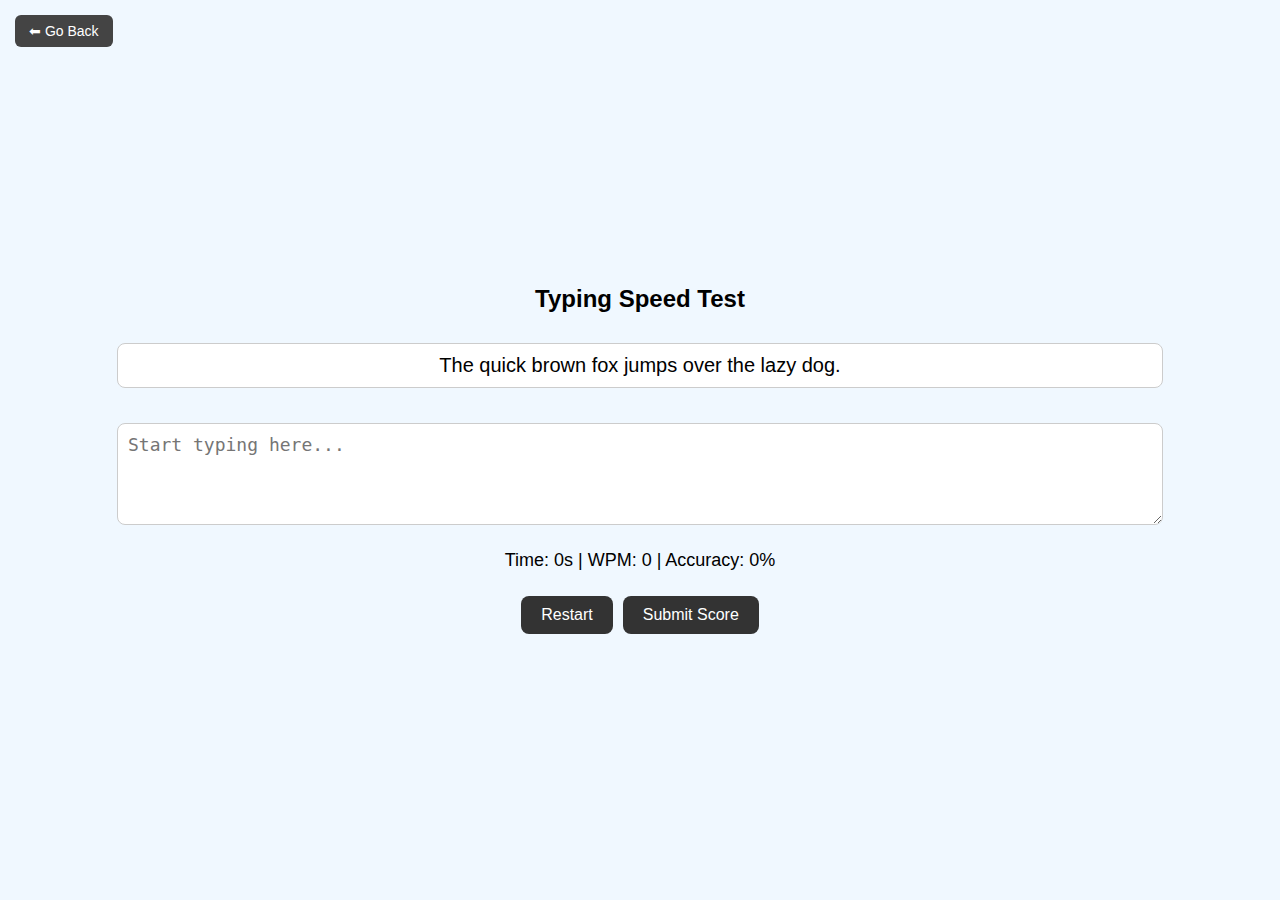
<file: typing.html>
<!DOCTYPE html>
<html lang="en">

<head>
    <meta charset="UTF-8">
    <title>Typing Speed Game</title>
    <style>
        body {
            font-family: Arial, sans-serif;
            display: flex;
            justify-content: center;
            align-items: center;
            flex-direction: column;
            height: 100vh;
            background: #f0f8ff;
            margin: 0;
        }

        #goBackBtn {
            position: absolute;
            top: 15px;
            left: 15px;
            background: #444;
            color: white;
            border: none;
            padding: 8px 14px;
            font-size: 14px;
            cursor: pointer;
            border-radius: 6px;
        }

        #goBackBtn:hover {
            background: #666;
        }

        h2 {
            margin-bottom: 10px;
        }

        #sentence {
            font-size: 20px;
            margin: 20px;
            padding: 10px;
            background: #fff;
            border-radius: 8px;
            border: 1px solid #ccc;
            width: 80%;
            text-align: center;
        }

        textarea {
            width: 80%;
            height: 80px;
            font-size: 18px;
            padding: 10px;
            margin: 15px 0;
            border-radius: 8px;
            border: 1px solid #ccc;
        }

        #stats {
            font-size: 18px;
            margin: 10px;
        }

        .buttons {
            display: flex;
            gap: 10px;
            margin-top: 15px;
        }

        button {
            padding: 10px 20px;
            font-size: 16px;
            border: none;
            border-radius: 8px;
            background: #333;
            color: white;
            cursor: pointer;
        }

        button:hover {
            background: #555;
        }
    </style>
</head>

<body>
    <button id="goBackBtn" onclick="window.location.href='index.html'">⬅ Go Back</button>
    <h2>Typing Speed Test</h2>
    <div id="sentence"></div>
    <textarea id="input" placeholder="Start typing here..."></textarea>
    <div id="stats">Time: 0s | WPM: 0 | Accuracy: 0%</div>

    <div class="buttons">
        <button id="restartBtn">Restart</button>
        <button id="submitBtn" onclick="submitScore()">Submit Score</button>
    </div>

    <script>
        const sentences = [
            "The quick brown fox jumps over the lazy dog.",
            "Typing games are fun and help improve speed.",
            "Practice makes perfect when learning new skills.",
            "JavaScript is a powerful language for the web.",
            "Stay consistent and results will follow.",
            "Programming challenges enhance problem-solving skills.",
        ];

        const sentenceEl = document.getElementById("sentence");
        const inputEl = document.getElementById("input");
        const statsEl = document.getElementById("stats");
        const restartBtn = document.getElementById("restartBtn");
        const submitBtn = document.getElementById("submitBtn");

        let currentSentence = "";
        let startTime = null;
        let timerInterval = null;
        let wpm = 0, accuracy = 0, timeElapsed = 0;

        function startGame() {
            currentSentence = sentences[Math.floor(Math.random() * sentences.length)];
            sentenceEl.textContent = currentSentence;
            inputEl.value = "";
            startTime = null;
            wpm = 0;
            accuracy = 0;
            timeElapsed = 0;
            statsEl.textContent = "Time: 0s | WPM: 0 | Accuracy: 0%";
            if (timerInterval) clearInterval(timerInterval);
        }

        inputEl.addEventListener("input", () => {
            if (!startTime) {
                startTime = new Date();
                timerInterval = setInterval(updateStats, 1000);
            }

            let typed = inputEl.value;
            let correctChars = 0;
            for (let i = 0; i < typed.length; i++) {
                if (typed[i] === currentSentence[i]) correctChars++;
            }

            accuracy = Math.floor((correctChars / typed.length) * 100) || 0;
            let wordsTyped = typed.trim().split(/\s+/).length;
            timeElapsed = Math.floor((new Date() - startTime) / 1000);
            wpm = Math.floor((wordsTyped / timeElapsed) * 60) || 0;

            if (typed === currentSentence) {
                clearInterval(timerInterval);
                statsEl.textContent = `✅ Finished! Time: ${timeElapsed}s | WPM: ${wpm} | Accuracy: ${accuracy}%`;
            } else {
                updateStats();
            }
        });

        function updateStats() {
            statsEl.textContent = `Time: ${timeElapsed}s | WPM: ${wpm} | Accuracy: ${accuracy}%`;
        }

        restartBtn.addEventListener("click", startGame);

        submitBtn.addEventListener("click", () => {
            alert(`✅ Score Submitted!\nWPM: ${wpm}\nAccuracy: ${accuracy}%\nTime: ${timeElapsed}s`);
            // Optional: send score to backend
            // fetch("/submit", { method: "POST", body: JSON.stringify({ wpm, accuracy, time: timeElapsed }) })
        });
        function submitScore() {
            // Save typing score
            localStorage.setItem("lastTypingScore", JSON.stringify({ wpm, accuracy, time: timeElapsed }));
            alert(`Score submitted!\nWPM: ${wpm}\nAccuracy: ${accuracy}%\nTime: ${timeElapsed}s`);
        }

        startGame();
    </script>
</body>

</html>
</file>
<file: style.css>
body {
    background-color: rgb(11, 10, 29);
    color: white;
    font-family: 'Inter', sans-serif;
    margin: 0;
    padding: 0;
}

#game-collection {
    color: #e8e7e5;
    /* Gold color for the heading */
}

#game-description {
    color: #B0BEC5;
    /* Light gray color for the description */
}
</file>
